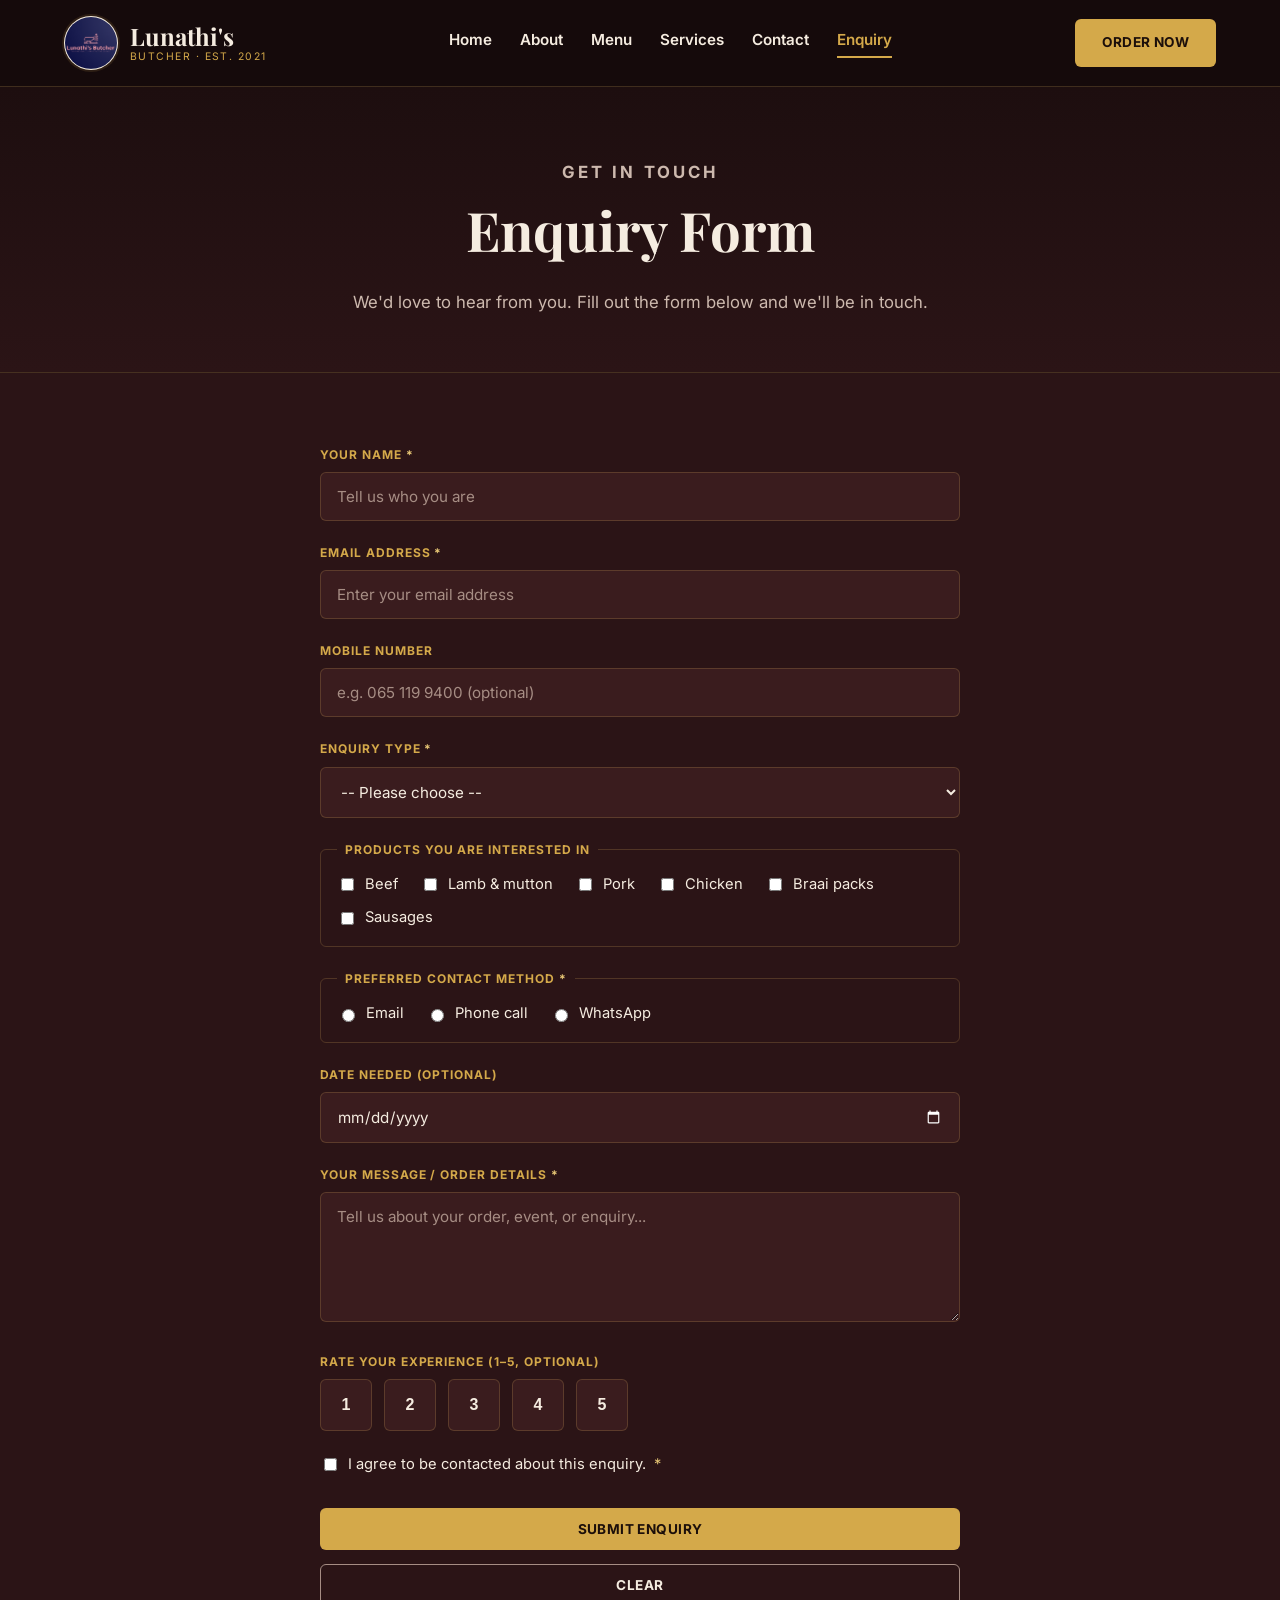
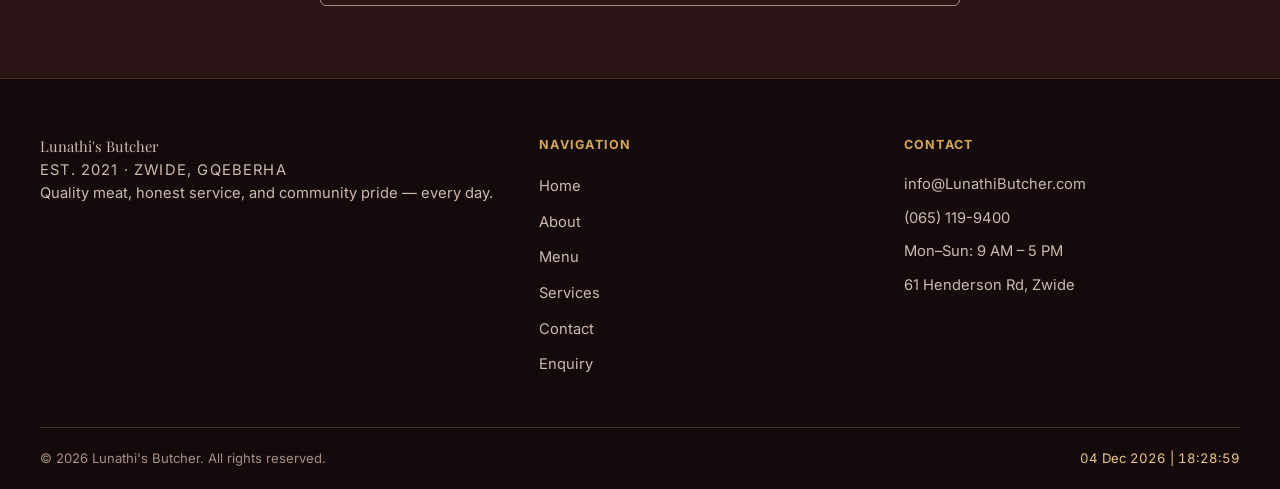
<file: pages/inquiry.html>
<!DOCTYPE html>
<html lang="en">
<head>
<meta charset="UTF-8">
<meta name="viewport" content="width=device-width, initial-scale=1.0">
<title>Enquiry Form | Lunathi's Butcher</title>
<link rel="preconnect" href="https://fonts.googleapis.com">
<link href="https://fonts.googleapis.com/css2?family=Playfair+Display:ital,wght@0,600;0,700;1,600&family=Inter:wght@400;500;600;700&display=swap" rel="stylesheet">
<link rel="stylesheet" href="../assets/css/style.css">
<meta name="description" content="Send an enquiry to Lunathi's Butcher for bulk orders, custom cuts, delivery or event catering in Zwide, Gqeberha.">
<meta name="keywords" content="butcher enquiry, bulk meat order, custom cuts enquiry, meat delivery Zwide, event catering Gqeberha">
</head>
<body>

<header class="site-header">
  <div class="nav-wrap">
    <a href="../index.html" class="brand">
      <img src="../assets/images/logo-graphic.jpg" alt="Lunathi's Butcher logo" class="brand-logo">
      <span class="brand-copy">
        <span class="brand-name">Lunathi's</span>
        <span class="brand-tag">Butcher &middot; Est. 2021</span>
      </span>
    </a>
    <nav class="main-nav">
      <a href="../index.html">Home</a>
      <a href="about.html">About</a>
      <a href="menu.html">Menu</a>
      <a href="service.html">Services</a>
      <a href="contactus.html">Contact</a>
      <a href="inquiry.html" class="active">Enquiry</a>
    </nav>
    <a href="inquiry.html" class="btn btn-gold">Order Now</a>
    <button class="nav-toggle" aria-label="Toggle navigation">&#9776;</button>
  </div>
</header>

<main>

  <section class="page-hero">
    <p class="eyebrow">Get In Touch</p>
    <h1>Enquiry Form</h1>
    <p>We'd love to hear from you. Fill out the form below and we'll be in touch.</p>
  </section>

  <section class="section">
    <div class="container">
      <form class="form-card" id="enquiry-form" novalidate>

        <div class="field">
          <label for="name">Your Name <span class="req">*</span></label>
          <input type="text" id="name" name="name" placeholder="Tell us who you are" autocomplete="name" required>
        </div>

        <div class="field">
          <label for="email">Email Address <span class="req">*</span></label>
          <input type="email" id="email" name="email" placeholder="Enter your email address" autocomplete="email" required>
        </div>

        <div class="field">
          <label for="mobile">Mobile Number</label>
          <input type="tel" id="mobile" name="mobile" placeholder="e.g. 065 119 9400 (optional)" autocomplete="tel">
        </div>

        <div class="field">
          <label for="enquiry-type">Enquiry Type <span class="req">*</span></label>
          <select id="enquiry-type" name="enquiry-type" required>
            <option value="">-- Please choose --</option>
            <option>General question</option>
            <option>Bulk order</option>
            <option>Event or funeral catering</option>
            <option>Custom cuts and packaging</option>
            <option>Delivery</option>
            <option>Feedback</option>
          </select>
        </div>

        <fieldset class="field">
          <legend>Products You Are Interested In</legend>
          <label class="choice"><input type="checkbox" name="products" value="Beef"> Beef</label>
          <label class="choice"><input type="checkbox" name="products" value="Lamb and mutton"> Lamb &amp; mutton</label>
          <label class="choice"><input type="checkbox" name="products" value="Pork"> Pork</label>
          <label class="choice"><input type="checkbox" name="products" value="Chicken"> Chicken</label>
          <label class="choice"><input type="checkbox" name="products" value="Braai packs"> Braai packs</label>
          <label class="choice"><input type="checkbox" name="products" value="Sausages"> Sausages</label>
        </fieldset>

        <fieldset class="field">
          <legend>Preferred Contact Method <span class="req">*</span></legend>
          <label class="choice"><input type="radio" name="contact-method" value="Email"> Email</label>
          <label class="choice"><input type="radio" name="contact-method" value="Phone call"> Phone call</label>
          <label class="choice"><input type="radio" name="contact-method" value="WhatsApp"> WhatsApp</label>
        </fieldset>

        <div class="field">
          <label for="needed-by">Date Needed (optional)</label>
          <input type="date" id="needed-by" name="needed-by">
        </div>

        <div class="field">
          <label for="message">Your Message / Order Details <span class="req">*</span></label>
          <textarea id="message" name="message" placeholder="Tell us about your order, event, or enquiry..." required></textarea>
        </div>

        <div class="field">
          <label>Rate Your Experience (1&ndash;5, optional)</label>
          <div class="rating-row">
            <button type="button" class="rating-btn" data-value="1">1</button>
            <button type="button" class="rating-btn" data-value="2">2</button>
            <button type="button" class="rating-btn" data-value="3">3</button>
            <button type="button" class="rating-btn" data-value="4">4</button>
            <button type="button" class="rating-btn" data-value="5">5</button>
          </div>
          <input type="hidden" id="rating-value" name="rating">
        </div>

        <div class="field">
          <label class="choice"><input type="checkbox" id="consent" name="consent"> I agree to be contacted about this enquiry. <span class="req">*</span></label>
        </div>

        <div class="form-actions">
          <button type="submit" class="btn btn-gold">Submit Enquiry</button>
          <button type="button" id="clear-btn" class="btn btn-outline">Clear</button>
        </div>

        <p class="form-note" id="form-note" role="status" aria-live="polite"></p>
      </form>

      <div class="form-success" id="form-success" tabindex="-1" hidden>
        <h2>Thank you, your enquiry is ready to send</h2>
        <p>Your email app has opened with your message ready. <strong>Press Send there</strong> to deliver it to us. Your reference number is <span class="ref-number"></span>.</p>
        <dl class="summary-list"></dl>
        <p>Email app did not open? <a class="resend-link" href="#">Open it again</a> or email us at info@LunathiButcher.com.</p>
        <button type="button" class="btn btn-outline another-btn">Send another enquiry</button>
      </div>
    </div>
  </section>

</main>

<footer class="site-footer">
  <div class="footer-grid">
    <div>
      <p class="footer-brand-name">Lunathi's Butcher</p>
      <p class="footer-brand-est">Est. 2021 &middot; Zwide, Gqeberha</p>
      <p>Quality meat, honest service, and community pride &mdash; every day.</p>
    </div>
    <div>
      <h4>Navigation</h4>
      <ul class="footer-links">
        <li><a href="../index.html">Home</a></li>
        <li><a href="about.html">About</a></li>
        <li><a href="menu.html">Menu</a></li>
        <li><a href="service.html">Services</a></li>
        <li><a href="contactus.html">Contact</a></li>
        <li><a href="inquiry.html">Enquiry</a></li>
      </ul>
    </div>
    <div>
      <h4>Contact</h4>
      <ul class="footer-contact">
        <li>info@LunathiButcher.com</li>
        <li>(065) 119-9400</li>
        <li>Mon&ndash;Sun: 9 AM &ndash; 5 PM</li>
        <li>61 Henderson Rd, Zwide</li>
      </ul>
    </div>
  </div>
  <div class="footer-bottom">
    <span>&copy; <span id="year">2026</span> Lunathi's Butcher. All rights reserved.</span>
    <span class="footer-datetime" id="footer-datetime"></span>
  </div>
</footer>

<script src="../assets/js/main.js"></script>
</body>
</html>
</file>
<file: assets/css/style.css>
/* ==========================================================================
   Lunathi's Butcher — Stylesheet
   ========================================================================== */
   @import url('https://fonts.googleapis.com/css2?family=Inter:wght@400;500;600;700&family=Playfair+Display:wght@400;500;600;700&display=swap');

:root {
  --bg-darkest: #150a0b;
  --bg-body: #2b1416;
  --bg-section-alt: #1d0e0f;
  --bg-card: #3a1c1e;
  --bg-card-hover: #452224;
  --border-soft: rgba(212, 169, 90, 0.22);
  --gold: #d4a94a;
  --gold-light: #e8c876;
  --cream: #f5ece0;
  --text-muted: #cdb9ae;
  --text-faint: #a68d84;
  --radius: 6px;
  --max-width: 1200px;
  --font-display: 'Playfair Display', Georgia, 'Times New Roman', serif;
  --font-body: 'Inter', -apple-system, BlinkMacSystemFont, 'Segoe UI', Arial, sans-serif;
}

* { box-sizing: border-box; }

html { scroll-behavior: smooth; }

body {
  margin: 0;
  background: var(--bg-body);
  color: var(--cream);
  font-family: var(--font-body);
  line-height: 1.6;
  -webkit-font-smoothing: antialiased;
}

img { max-width: 100%; display: block; }

a { color: inherit; }

.container {
  max-width: var(--max-width);
  margin: 0 auto;
  padding: 0 24px;
}

/* ---------------- Header / Nav ---------------- */

.site-header {
  background: var(--bg-darkest);
  border-bottom: 1px solid var(--border-soft);
  position: sticky;
  top: 0;
  z-index: 100;
}

.nav-wrap {
  max-width: var(--max-width);
  margin: 0 auto;
  padding: 16px 24px;
  display: flex;
  align-items: center;
  justify-content: space-between;
  gap: 24px;
}

.brand {
  text-decoration: none;
  line-height: 1.1;
  display: flex;
  align-items: center;
  gap: 12px;
}

.brand-logo {
  width: 54px;
  height: 54px;
  border-radius: 50%;
  object-fit: cover;
  border: 1px solid var(--border-soft);
  background: #fff;
  box-shadow: 0 0 0 2px rgba(212, 169, 90, 0.13);
}

.brand-copy {
  display: flex;
  flex-direction: column;
}

.brand .brand-name {
  font-family: var(--font-display);
  font-size: 1.5rem;
  font-weight: 700;
  color: var(--cream);
  display: block;
}

.brand .brand-tag {
  font-size: 0.65rem;
  letter-spacing: 0.14em;
  color: var(--gold);
  text-transform: uppercase;
  display: block;
  margin-top: 2px;
}

.main-nav {
  display: flex;
  align-items: center;
  gap: 28px;
  flex: 1;
  justify-content: center;
}

.main-nav a {
  text-decoration: none;
  color: var(--cream);
  font-weight: 600;
  font-size: 0.95rem;
  padding-bottom: 4px;
  border-bottom: 2px solid transparent;
  transition: color 0.2s ease, border-color 0.2s ease;
  white-space: nowrap;
}

.main-nav a:hover {
  color: var(--gold-light);
}

.main-nav a.active {
  color: var(--gold);
  border-bottom-color: var(--gold);
}

.btn {
  display: inline-block;
  font-family: var(--font-body);
  font-weight: 700;
  font-size: 0.85rem;
  letter-spacing: 0.03em;
  text-decoration: none;
  text-align: center;
  padding: 12px 26px;
  border-radius: var(--radius);
  border: 1px solid transparent;
  cursor: pointer;
  transition: transform 0.15s ease, background 0.2s ease, color 0.2s ease, border-color 0.2s ease;
}

.btn:hover { transform: translateY(-1px); }

.btn-gold {
  background: var(--gold);
  color: #1c0f0a;
  text-transform: uppercase;
}

.btn-gold:hover { background: var(--gold-light); }

.btn-outline {
  background: transparent;
  color: var(--cream);
  border-color: var(--text-faint);
  text-transform: uppercase;
}

.btn-outline:hover {
  border-color: var(--gold);
  color: var(--gold-light);
}

.btn-block { width: 100%; display: block; }

.nav-toggle {
  display: none;
  background: none;
  border: 1px solid var(--border-soft);
  color: var(--cream);
  font-size: 1.3rem;
  padding: 6px 12px;
  border-radius: var(--radius);
  cursor: pointer;
  -webkit-tap-highlight-color: transparent;
}

.nav-toggle:focus,
.nav-toggle:focus-visible {
  outline: 2px solid var(--gold);
  outline-offset: 2px;
}

.nav-toggle:active {
  background: var(--bg-card);
}

/* ---------------- Hero (page header banner) ---------------- */

.page-hero {
  text-align: center;
  padding: 72px 24px 56px;
  border-bottom: 1px solid var(--border-soft);
  background: linear-gradient(180deg, var(--bg-section-alt), var(--bg-body));
}

.eyebrow {
  color: var(--gold);
  text-transform: uppercase;
  letter-spacing: 0.18em;
  font-size: 0.8rem;
  font-weight: 700;
  margin: 0 0 14px;
}

.page-hero h1 {
  font-family: var(--font-display);
  font-size: clamp(2.2rem, 5vw, 3.4rem);
  margin: 0 0 16px;
  color: var(--cream);
}

.page-hero p {
  max-width: 620px;
  margin: 0 auto;
  color: var(--text-muted);
  font-size: 1.05rem;
}

/* ---------------- Home Hero ---------------- */

.home-hero {
  padding: 64px 24px 40px;
  background: url('../images/cuts (4).jpeg') center/cover no-repeat;
}

.home-hero .container {
  display: grid;
  grid-template-columns: 1.1fr 1fr;
  gap: 56px;
  align-items: center;
}

.home-hero .kicker {
  color: var(--gold);
  text-transform: uppercase;
  letter-spacing: 0.14em;
  font-size: 0.8rem;
  font-weight: 700;
  margin-bottom: 18px;
}

.home-hero h1 {
  font-family: var(--font-display);
  font-size: clamp(2.4rem, 5vw, 3.6rem);
  line-height: 1.08;
  margin: 0 0 20px;
}

.home-hero h1 em {
  color: var(--gold);
  font-style: italic;
}

.home-hero p.lede {
  color: var(--text-muted);
  font-size: 1.05rem;
  max-width: 480px;
  margin: 0 0 30px;
}

.hero-actions { display: flex; gap: 14px; flex-wrap: wrap; }

.home-hero .hero-media {
  position: relative;
}

.badge-years {
  position: absolute;
  right: -14px;
  bottom: -20px;
  background: var(--gold);
  color: #1c0f0a;
  padding: 16px 22px;
  border-radius: var(--radius);
  text-align: center;
  line-height: 1;
  box-shadow: 0 10px 24px rgba(0,0,0,0.35);
}

.badge-years .num {
  font-family: var(--font-display);
  font-size: 1.8rem;
  font-weight: 700;
  display: block;
}

.badge-years .label {
  font-size: 0.62rem;
  letter-spacing: 0.08em;
  text-transform: uppercase;
  font-weight: 700;
  display: block;
  margin-top: 2px;
}

/* ---------------- Stats bar ---------------- */

.stats-bar {
  background: var(--gold);
  color: #1c0f0a;
}

.stats-bar .container {
  display: grid;
  grid-template-columns: repeat(4, 1fr);
  text-align: center;
  padding: 26px 24px;
}

.stats-bar .stat-num {
  font-family: var(--font-display);
  font-weight: 700;
  font-size: 1.1rem;
}

.stats-bar .stat-label {
  font-size: 0.65rem;
  letter-spacing: 0.08em;
  text-transform: uppercase;
  opacity: 0.85;
  margin-top: 2px;
}

/* ---------------- Section shared ---------------- */

.section { padding: 72px 24px; }
.section-alt { background: var(--bg-section-alt); }

.section-head {
  text-align: center;
  max-width: 640px;
  margin: 0 auto 48px;
}

.section-head h2 {
  font-family: var(--font-display);
  font-size: clamp(1.8rem, 4vw, 2.6rem);
  margin: 12px 0 12px;
}

.section-head p { color: var(--text-muted); }

/* ---------------- Feature / Difference cards ---------------- */

.grid-4 {
  display: grid;
  grid-template-columns: repeat(4, 1fr);
  gap: 22px;
}

.grid-3 {
  display: grid;
  grid-template-columns: repeat(3, 1fr);
  gap: 26px;
}

.grid-2 {
  display: grid;
  grid-template-columns: repeat(2, 1fr);
  gap: 40px;
  align-items: center;
}

.card {
  background: var(--bg-card);
  border: 1px solid var(--border-soft);
  border-radius: var(--radius);
  padding: 28px 24px;
  transition: transform 0.2s ease, background 0.2s ease, border-color 0.2s ease;
}

.card:hover {
  transform: translateY(-3px);
  background: var(--bg-card-hover);
  border-color: var(--gold);
}

.card .icon {
  font-size: 1.9rem;
  margin-bottom: 14px;
  display: block;
}

.card h3 {
  font-family: var(--font-display);
  font-size: 1.25rem;
  margin: 0 0 10px;
}

.card p {
  color: var(--text-muted);
  font-size: 0.95rem;
  margin: 0;
}

/* ---------------- Placeholder image panels ---------------- */

.ph {
  position: relative;
  border-radius: var(--radius);
  border: 1px solid var(--border-soft);
  min-height: 260px;
  display: flex;
  align-items: center;
  justify-content: center;
  overflow: hidden;
  color: rgba(245, 236, 224, 0.65);
  text-align: center;
  background-color: #1d120d;
  background-size: cover;
  background-position: center;
  filter: saturate(1.1) contrast(1.06) brightness(0.98);
}

.ph-1 { background-image: url('../images/cuts (4).jpeg'); }
.ph-2 { background-image: url('../images/istockphoto-1127727397-1024x1024.jpg'); }
.ph-3 { background-image: url('../images/c8e1149d-b392-4080-8a21-f0a50fb7a125.jpg'); }
.ph-4 { background-image: url('../images/cuts (4).jpeg'); }
.ph-chicken { background-image: url('../images/cuts (2).jpeg'); }
.ph-tall { min-height: 420px; }
.ph-short { min-height: 190px; }
.ph-square { min-height: 320px; }

/* ---------------- CTA band ---------------- */

.cta-band {
  background: var(--bg-section-alt);
  text-align: center;
  padding: 64px 24px;
  border-top: 1px solid var(--border-soft);
  border-bottom: 1px solid var(--border-soft);
}

.cta-band h2 {
  font-family: var(--font-display);
  font-size: clamp(1.8rem, 4vw, 2.4rem);
  margin: 0 0 14px;
}

.cta-band p {
  color: var(--text-muted);
  margin: 0 0 28px;
}

.cta-photo {
  position: relative;
  padding: 90px 24px;
  text-align: center;
  background: url('../images/istockphoto-1127727397-1024x1024.jpg') center/cover no-repeat;
}
.cta-photo h2 {
  font-family: var(--font-display);
  font-size: clamp(1.8rem, 4vw, 2.6rem);
  margin: 0 0 14px;
}

.cta-photo p {
  color: var(--cream);
  opacity: 0.9;
  margin: 0 0 26px;
}

/* ---------------- Alternating feature rows (Services) ---------------- */

.feature-row {
  display: grid;
  grid-template-columns: 1fr 1fr;
  gap: 56px;
  align-items: center;
  padding: 56px 0;
  border-bottom: 1px solid var(--border-soft);
}

.feature-row:last-child { border-bottom: none; }

.feature-row.reverse .feature-text { order: 2; }
.feature-row.reverse .feature-media { order: 1; }

.feature-text .emoji { font-size: 1.8rem; display: block; margin-bottom: 14px; }

.feature-text h3 {
  font-family: var(--font-display);
  font-size: 1.7rem;
  margin: 0 0 14px;
}

.feature-text p {
  color: var(--text-muted);
  margin: 0;
}

/* ---------------- Menu page ---------------- */

.filter-tabs {
  display: flex;
  flex-wrap: wrap;
  gap: 12px;
  justify-content: center;
  margin-bottom: 44px;
}

.filter-tab {
  background: transparent;
  border: 1px solid var(--text-faint);
  color: var(--cream);
  padding: 10px 20px;
  border-radius: var(--radius);
  font-family: var(--font-body);
  font-weight: 600;
  font-size: 0.85rem;
  cursor: pointer;
  transition: all 0.2s ease;
  text-transform: uppercase;
  letter-spacing: 0.03em;
}

.filter-tab:hover { border-color: var(--gold); color: var(--gold-light); }

.filter-tab.active {
  background: var(--gold);
  border-color: var(--gold);
  color: #1c0f0a;
}

.menu-grid {
  display: grid;
  grid-template-columns: repeat(3, 1fr);
  gap: 26px;
}

.menu-card {
  background: var(--bg-card);
  border: 1px solid var(--border-soft);
  border-radius: var(--radius);
  overflow: hidden;
  transition: transform 0.2s ease, border-color 0.2s ease;
}

.menu-card:hover { transform: translateY(-3px); border-color: var(--gold); }

.menu-card .ph { min-height: 190px; border-radius: 0; border: none; }

.menu-card .menu-card-body { padding: 20px; }

.tag {
  display: inline-block;
  background: rgba(212, 169, 90, 0.15);
  color: var(--gold-light);
  font-size: 0.68rem;
  letter-spacing: 0.08em;
  text-transform: uppercase;
  font-weight: 700;
  padding: 4px 10px;
  border-radius: 3px;
  margin-bottom: 12px;
}

.menu-card h3 {
  font-family: var(--font-display);
  font-size: 1.2rem;
  margin: 0 0 8px;
}

.menu-card p {
  color: var(--text-muted);
  font-size: 0.92rem;
  margin: 0;
}

.menu-card[hidden] { display: none; }

/* ---------------- About page ---------------- */

.about-list {
  list-style: none;
  padding: 0;
  margin: 20px 0 0;
}

.about-list li {
  position: relative;
  padding-left: 24px;
  margin-bottom: 12px;
  color: var(--cream);
}

.about-list li::before {
  content: '';
  position: absolute;
  left: 0;
  top: 8px;
  width: 8px;
  height: 8px;
  border-radius: 50%;
  background: var(--gold);
}

.about-text h2 {
  font-family: var(--font-display);
  color: var(--gold);
  font-size: 1.9rem;
  margin: 0 0 18px;
}

.about-text p {
  color: var(--text-muted);
  margin: 0 0 16px;
}

/* ---------------- Contact page ---------------- */

.contact-info-list {
  list-style: none;
  padding: 0;
  margin: 24px 0 0;
  display: grid;
  gap: 18px;
}

.contact-info-item {
  display: flex;
  align-items: flex-start;
  gap: 16px;
}

.contact-info-item .icon-box {
  background: var(--bg-card);
  border: 1px solid var(--border-soft);
  border-radius: var(--radius);
  width: 46px;
  height: 46px;
  min-width: 46px;
  display: flex;
  align-items: center;
  justify-content: center;
  font-size: 1.2rem;
}

.contact-info-item .label {
  color: var(--gold);
  font-size: 0.7rem;
  text-transform: uppercase;
  letter-spacing: 0.1em;
  font-weight: 700;
  margin: 0 0 4px;
}

.contact-info-item .value {
  margin: 0;
  color: var(--cream);
}

.map-embed {
  border: 1px solid var(--border-soft);
  border-radius: var(--radius);
  overflow: hidden;
}

.map-embed iframe { width: 100%; height: 320px; border: 0; display: block; }

.store-note {
  background: var(--bg-card);
  border: 1px solid var(--border-soft);
  border-radius: var(--radius);
  padding: 24px;
  margin-top: 24px;
}

.store-note h3 {
  font-family: var(--font-display);
  margin: 0 0 10px;
}

.store-note p { color: var(--text-muted); margin: 0; }

/* ---------------- Enquiry form ---------------- */

.form-card {
  max-width: 640px;
  margin: 0 auto;
}

.field { margin-bottom: 22px; }

.field label {
  display: block;
  color: var(--gold);
  font-size: 0.75rem;
  text-transform: uppercase;
  letter-spacing: 0.08em;
  font-weight: 700;
  margin-bottom: 8px;
}

.field .req { color: var(--gold-light); }

.field input,
.field textarea {
  width: 100%;
  background: var(--bg-card);
  border: 1px solid var(--border-soft);
  border-radius: var(--radius);
  color: var(--cream);
  font-family: var(--font-body);
  font-size: 0.95rem;
  padding: 14px 16px;
}

.field input::placeholder,
.field textarea::placeholder { color: var(--text-faint); }

.field input:focus,
.field textarea:focus {
  outline: none;
  border-color: var(--gold);
}

.field textarea { resize: vertical; min-height: 130px; }

.rating-row { display: flex; gap: 12px; }

.rating-btn {
  width: 52px;
  height: 52px;
  border-radius: var(--radius);
  border: 1px solid var(--border-soft);
  background: var(--bg-card);
  color: var(--cream);
  font-weight: 700;
  font-size: 1rem;
  cursor: pointer;
  transition: all 0.15s ease;
}

.rating-btn:hover { border-color: var(--gold); }

.rating-btn.selected {
  background: var(--gold);
  border-color: var(--gold);
  color: #1c0f0a;
}

.form-actions {
  display: flex;
  gap: 14px;
  margin-top: 8px;
}

.form-actions .btn {
  flex: 0 0 auto;
}

.form-actions .btn-gold {
  flex: 0 0 auto;
}

.use-saved-details-btn {
  background: rgba(217, 179, 92, 0.08);
  color: var(--gold-light);
  border-color: var(--gold);
  text-transform: uppercase;
}

.use-saved-details-btn:hover {
  background: rgba(217, 179, 92, 0.14);
  border-color: var(--gold-light);
  color: var(--cream);
}

.use-saved-details-btn:disabled,
.use-saved-details-btn[hidden] {
  display: none;
}

.form-note {
  text-align: center;
  color: var(--gold-light);
  margin-top: 18px;
  font-size: 0.9rem;
  display: none;
}

.saved-details-note {
  display: block;
  width: 100%;
  margin-top: 4px;
  color: var(--gold-light);
  font-size: 0.72rem;
  letter-spacing: 0.04em;
  text-transform: uppercase;
}

.saved-details-note[hidden] {
  display: none;
}

/* ---------------- Footer ---------------- */

.site-footer {
  background: var(--bg-darkest);
  border-top: 1px solid var(--border-soft);
  padding: 56px 24px 0;
}

.footer-grid {
  max-width: var(--max-width);
  margin: 0 auto;
  display: grid;
  grid-template-columns: 1.4fr 1fr 1fr;
  gap: 40px;
  padding-bottom: 40px;
}

.footer-grid h4 {
  color: var(--gold);
  text-transform: uppercase;
  letter-spacing: 0.1em;
  font-size: 0.78rem;
  margin: 0 0 18px;
}

.footer-brand-name {
  font-family: var(--font-display);
  font-size: 1.3rem;
  margin: 0 0 6px;
}

.footer-brand-est {
  color: var(--gold);
  font-size: 0.75rem;
  letter-spacing: 0.08em;
  text-transform: uppercase;
  margin: 0 0 14px;
}

.footer-grid p { color: var(--text-muted); font-size: 0.92rem; margin: 0; }

.footer-links { list-style: none; padding: 0; margin: 0; }
.footer-links li { margin-bottom: 10px; }
.footer-links a {
  text-decoration: none;
  color: var(--text-muted);
  font-size: 0.92rem;
  transition: color 0.2s ease;
}
.footer-links a:hover { color: var(--gold-light); }

.footer-contact { list-style: none; padding: 0; margin: 0; }
.footer-contact li {
  margin-bottom: 10px;
  color: var(--text-muted);
  font-size: 0.92rem;
}

.footer-bottom {
  max-width: var(--max-width);
  margin: 0 auto;
  border-top: 1px solid var(--border-soft);
  padding: 20px 0;
  display: flex;
  justify-content: space-between;
  flex-wrap: wrap;
  gap: 10px;
  color: var(--text-faint);
  font-size: 0.82rem;
}

/* ---------------- Utility ---------------- */

.text-center { text-align: center; }
.mt-0 { margin-top: 0; }

/* ---------------- Responsive ---------------- */

/* ---------------- Responsive (mobile-first) ---------------- */

/* mobile — provide compact defaults for small screens */
.container { padding: 0 16px; }
.main-nav { display: none; }
.nav-toggle { display: inline-block; }
.grid-4 { grid-template-columns: 1fr; gap: 12px; }
.grid-3 { grid-template-columns: 1fr; }
.menu-grid { grid-template-columns: 1fr; }
.footer-grid { grid-template-columns: 1fr; }
.rating-row { flex-wrap: wrap; }
.form-actions { flex-direction: column; }

/* Site header: mobile dropdown behaviour  */
.site-header.nav-open .main-nav {
  display: flex;
  flex-direction: column;
  position: absolute;
  top: 100%;
  left: 0;
  right: 0;
  background: var(--bg-darkest);
  padding: 20px 24px;
  border-bottom: 1px solid var(--border-soft);
  gap: 16px;
}

/* Fluid headings */
h1 { font-size: clamp(1.5rem, 4vw, 3rem); }
h2 { font-size: clamp(1.125rem, 3.2vw, 2rem); }

/* Small phones  */
@media (max-width: 360px) {
  .container { padding: 0 12px; }
  .brand .brand-name { font-size: 1.05rem; }
  .hero-text h1 { font-size: 1.4rem; line-height: 1.2; }
}

/* Tablet */
@media (min-width: 768px) {
  .container { padding: 0 20px; }
  .nav-toggle { display: none; }
  .main-nav { display: flex; flex: 1; justify-content: center; gap: 20px; }

  .home-hero .container { grid-template-columns: 1.1fr 1fr; }
  .badge-years { right: 10px; bottom: -18px; }

  .grid-4 { grid-template-columns: repeat(2, 1fr); gap: 16px; }
  .grid-3 { grid-template-columns: repeat(2, 1fr); gap: 20px; }
  .grid-2 { grid-template-columns: 1fr; }
  .menu-grid { grid-template-columns: repeat(2, 1fr); }
  .feature-row { grid-template-columns: 1fr; gap: 28px; }
  .feature-row.reverse .feature-text,
  .feature-row.reverse .feature-media { order: initial; }
  .stats-bar .container { grid-template-columns: repeat(2, 1fr); gap: 20px; }
  .footer-grid { grid-template-columns: 1fr 1fr; }
}

/* Desktop */
@media (min-width: 1025px) {
  .container { padding: 0 24px; }
  .grid-4 { grid-template-columns: repeat(4, 1fr); gap: 24px; }
  .grid-3 { grid-template-columns: repeat(3, 1fr); }
  .menu-grid { grid-template-columns: repeat(4, 1fr); gap: 24px; }
  .brand .brand-name { font-size: 1.5rem; }
  .main-nav { gap: 28px; }
  .footer-grid { grid-template-columns: 1.4fr 1fr 1fr; gap: 28px; }
  .stats-bar .container { grid-template-columns: repeat(4, 1fr); }
  .site-header.nav-open .main-nav { display: flex; position: static; flex-direction: row; background: none; padding: 0; border: none; }
}

/* ==========================================================================
   ADDITIONS (v2.0.0): fixes + new features. Paste at the very END of style.css
   ========================================================================== */

/* --- Fix: the JS adds "hidden" to menu cards that do not match the filter/search --- */
.hidden { display: none !important; }

/* Visually hidden text that screen readers can still read */
.sr-only {
  position: absolute; width: 1px; height: 1px; padding: 0; margin: -1px;
  overflow: hidden; clip: rect(0, 0, 0, 0); white-space: nowrap; border: 0;
}

/* --- Dynamic content: date stamp, open/closed badge, footer clock --- */
.datestamp { color: var(--gold-light); font-weight: 600; margin: 0 0 8px; }

.open-status {
  display: inline-block; margin: 0 0 18px; padding: 6px 14px;
  border-radius: 999px; font-size: 0.85rem; font-weight: 600;
  border: 1px solid var(--border-soft);
}
.open-status.is-open   { color: #9be6a8; border-color: #4f9d5d; }
.open-status.is-closed { color: #ffb3b3; border-color: #a85a5a; }

.footer-datetime { color: var(--gold-light); font-variant-numeric: tabular-nums; }

/* --- Menu search --- */
.menu-search { max-width: 520px; margin: 0 auto 28px; text-align: center; }
.menu-search input {
  width: 100%; padding: 14px 16px; background: var(--bg-card); color: var(--cream);
  border: 1px solid var(--border-soft); border-radius: var(--radius);
  font-family: var(--font-body); font-size: 0.95rem;
}
.menu-search input:focus { outline: none; border-color: var(--gold); }
.menu-search p { color: var(--text-faint); font-size: 0.82rem; margin: 8px 0 0; min-height: 1.2em; }
.no-results { text-align: center; color: var(--gold-light); margin: 0 0 24px; }

/* --- Gallery lightbox --- */
img.zoomable { cursor: zoom-in; }
img.zoomable:focus-visible { outline: 2px solid var(--gold); outline-offset: 3px; }

#lightbox {
  position: fixed; inset: 0; z-index: 2000;
  display: flex; align-items: center; justify-content: center;
  background: rgba(10, 4, 5, 0.92); padding: 24px;
}
#lightbox[hidden] { display: none; }
#lightbox figure { margin: 0; max-width: 90vw; text-align: center; }
#lightbox img { max-width: 100%; max-height: 80vh; margin: 0 auto; border-radius: var(--radius); }
#lightbox figcaption { color: var(--text-muted); margin-top: 12px; font-size: 0.9rem; }
#lightbox button {
  position: absolute; background: rgba(0, 0, 0, 0.45); color: var(--cream);
  border: 1px solid var(--border-soft); border-radius: 50%;
  width: 48px; height: 48px; font-size: 1.4rem; cursor: pointer;
}
#lightbox button:hover, #lightbox button:focus-visible { background: var(--gold); color: #1c0f0a; outline: none; }
#lightbox .lb-close { top: 18px; right: 18px; font-size: 1.8rem; line-height: 1; }
#lightbox .lb-prev  { left: 18px; top: 50%; transform: translateY(-50%); }
#lightbox .lb-next  { right: 18px; top: 50%; transform: translateY(-50%); }
body.lightbox-open { overflow: hidden; }

/* --- Forms: new controls (dropdown, date, checkboxes, radios) --- */
.field select,
.field input[type="date"] {
  width: 100%; background: var(--bg-card); border: 1px solid var(--border-soft);
  border-radius: var(--radius); color: var(--cream);
  font-family: var(--font-body); font-size: 0.95rem; padding: 14px 16px;
}
.field select:focus, .field input[type="date"]:focus { outline: none; border-color: var(--gold); }
.field input[type="date"] { color-scheme: dark; }

fieldset.field { border: 1px solid var(--border-soft); border-radius: var(--radius); padding: 14px 16px 6px; margin-left: 0; margin-right: 0; }
fieldset.field legend {
  color: var(--gold); font-size: 0.75rem; text-transform: uppercase;
  letter-spacing: 0.08em; font-weight: 700; padding: 0 8px;
}
.field .choice {
  display: inline-flex; align-items: center; gap: 8px; margin: 0 18px 10px 0;
  color: var(--cream); font-size: 0.92rem; text-transform: none; letter-spacing: 0; font-weight: 400;
}
.field .choice input { width: auto; padding: 0; accent-color: var(--gold); }

/* --- Form validation states --- */
.field input.invalid, .field select.invalid, .field textarea.invalid { border-color: #e57373; }
fieldset.field.invalid { border-color: #e57373; }
.field-error { display: block; color: #ff9d9d; font-size: 0.82rem; margin-top: 6px; min-height: 0; }
.form-note.error { color: #ff9d9d; }

/* --- Fix: the rating buttons (JS now adds "selected", which this file already styles) --- */
.rating-btn:focus-visible { outline: 2px solid var(--gold); }

/* --- Form confirmation panel --- */
.form-success {
  max-width: 640px; margin: 0 auto; padding: 28px;
  background: var(--bg-card); border: 1px solid var(--gold); border-radius: var(--radius);
}
.form-success[hidden] { display: none; }
.form-success h2 { margin-top: 0; color: var(--gold); font-family: var(--font-display); }
.form-success .ref-number { color: var(--gold-light); font-weight: 700; }
.summary-list { display: grid; grid-template-columns: max-content 1fr; gap: 6px 18px; margin: 18px 0; }
.summary-list dt { color: var(--gold); font-weight: 700; }
.summary-list dd { margin: 0; word-break: break-word; }

@media (max-width: 600px) {
  .summary-list { grid-template-columns: 1fr; }
  #lightbox .lb-prev, #lightbox .lb-next { top: auto; bottom: 18px; transform: none; }
}

/* Utility: make images responsive */
img { max-width: 100%; height: auto; display: block; }
</file>
